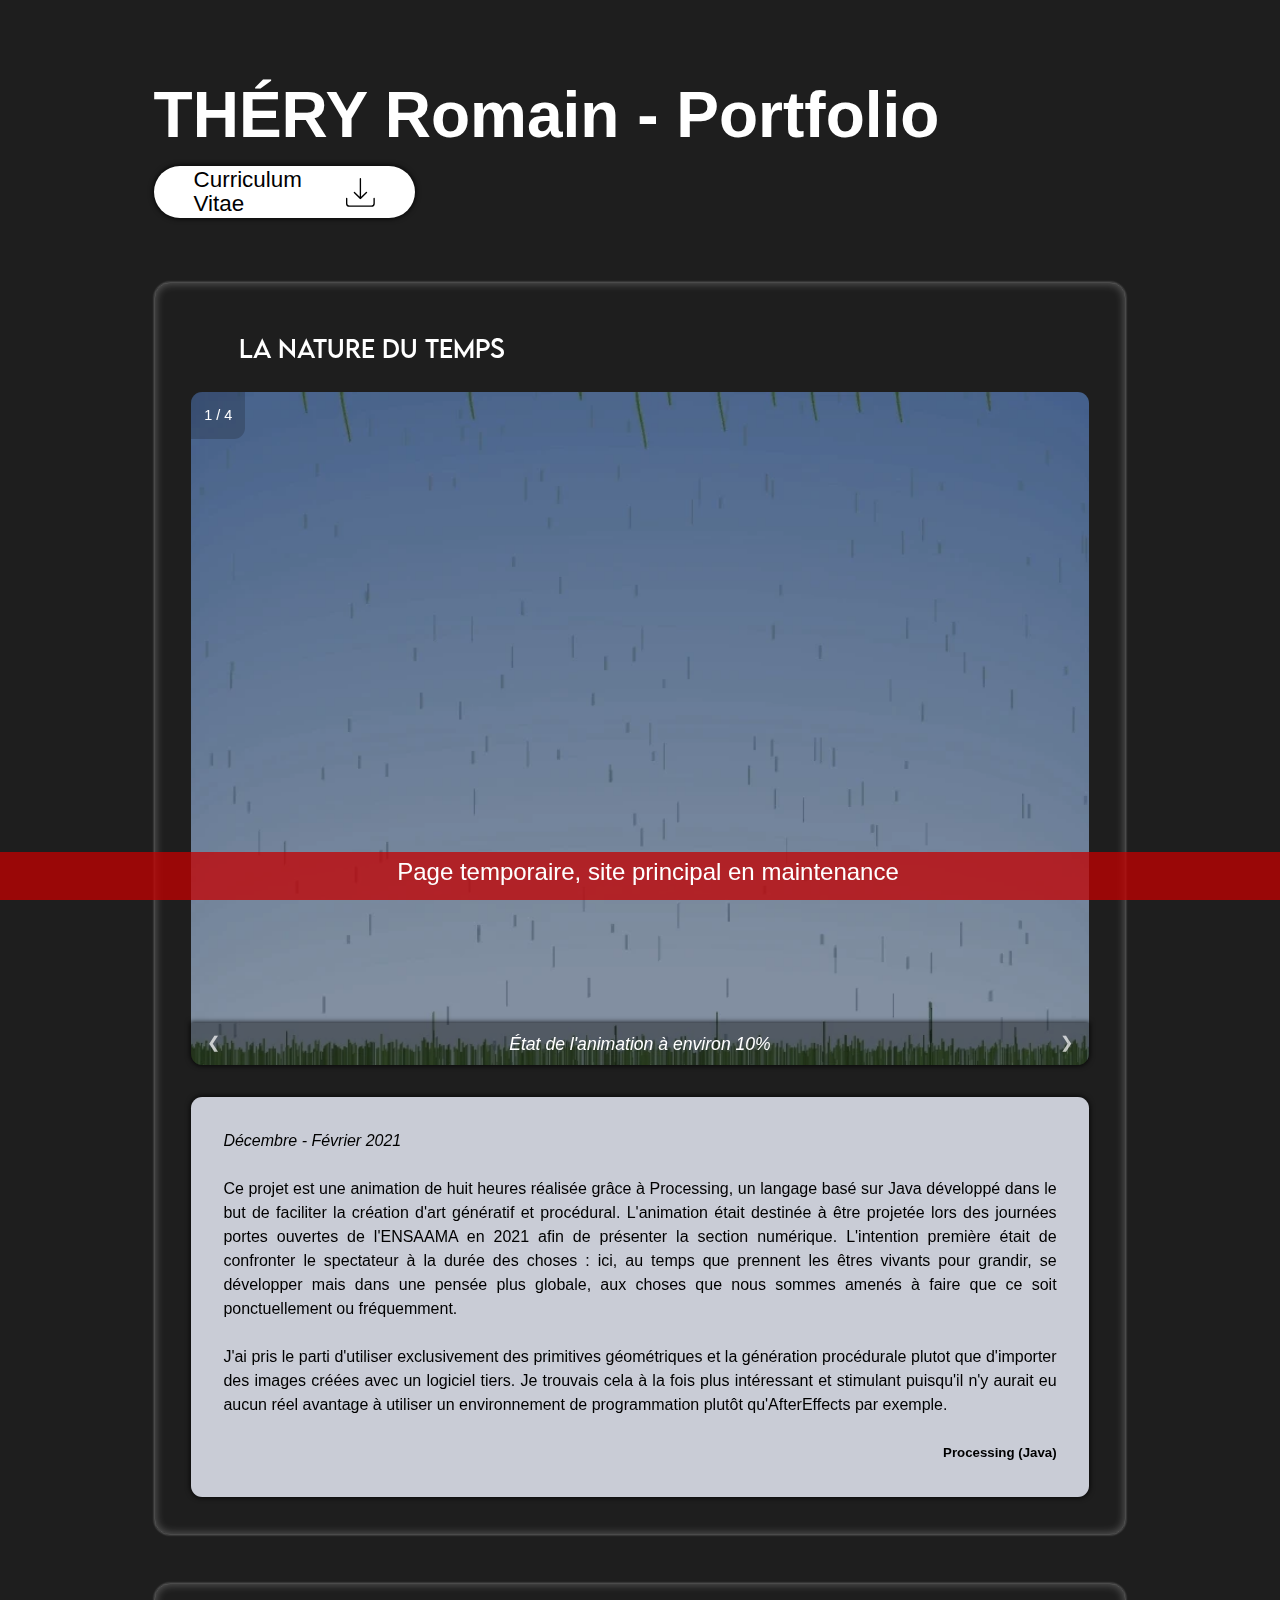
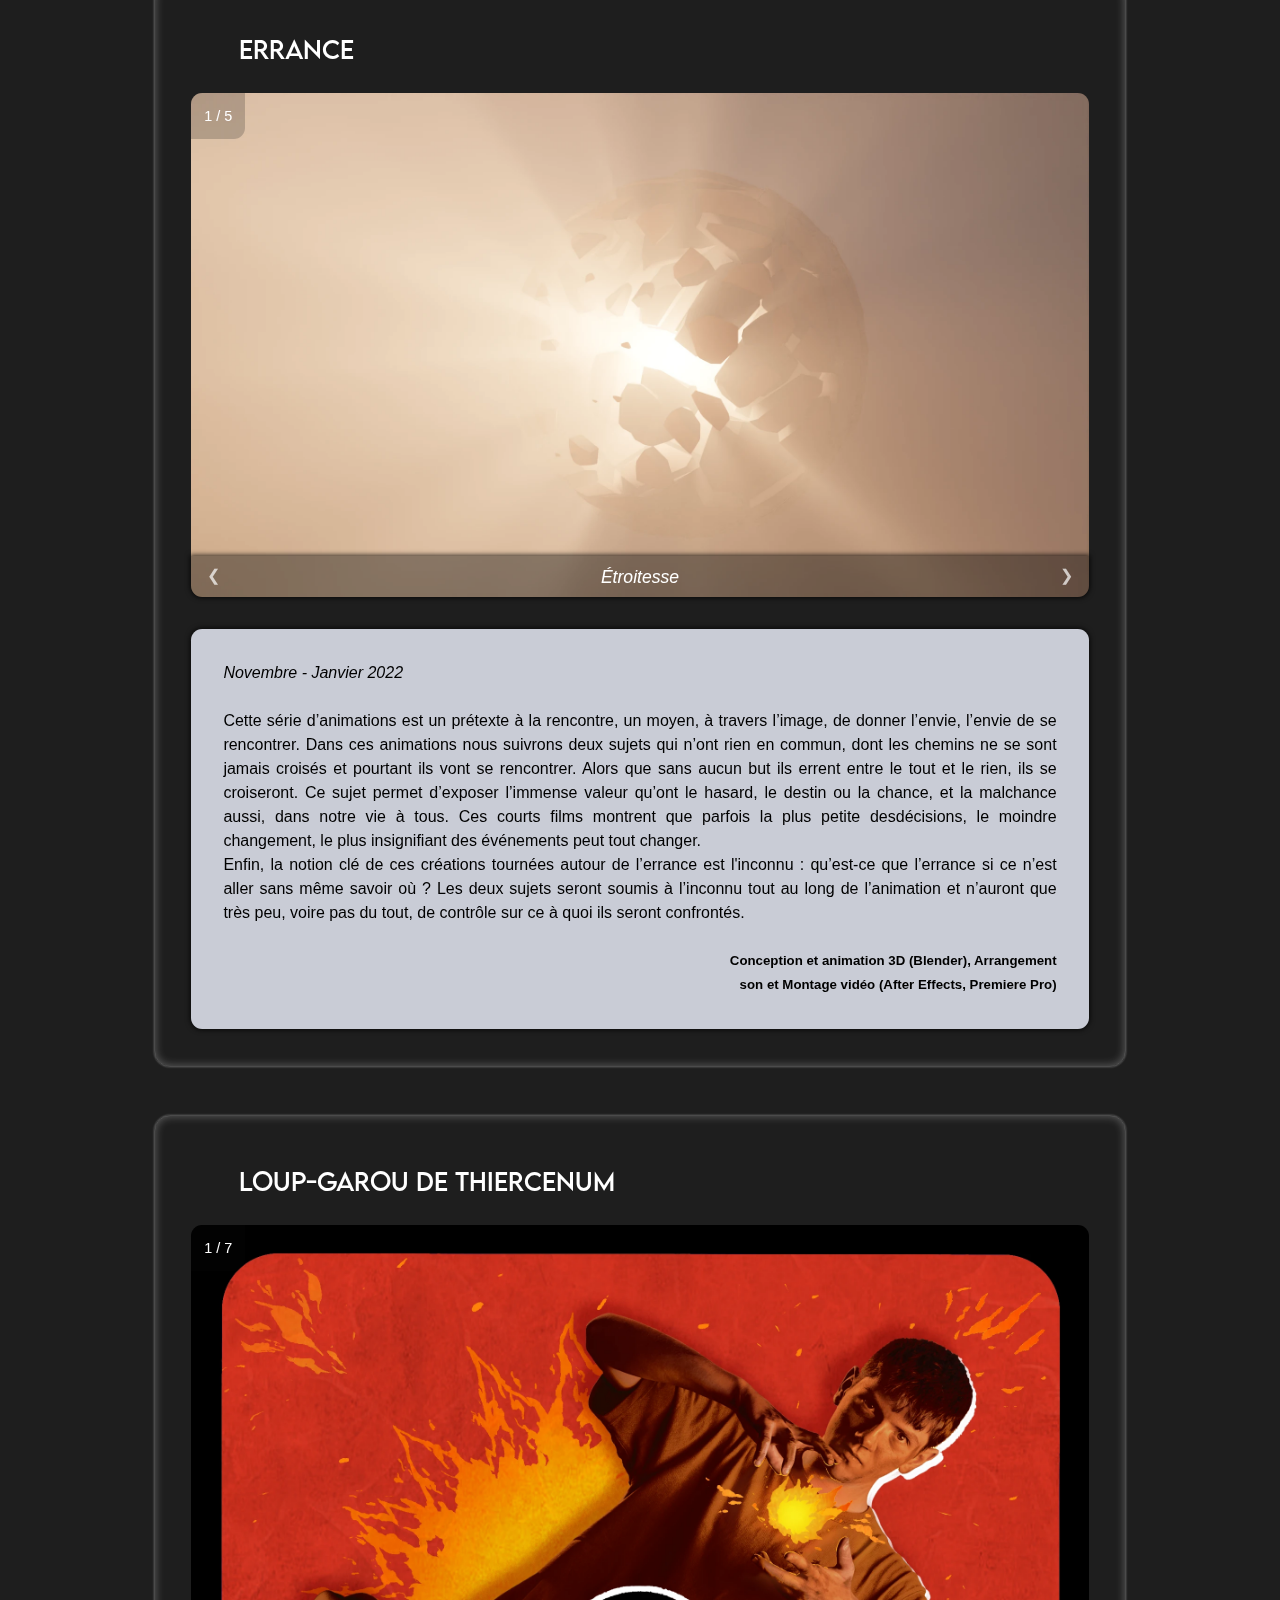
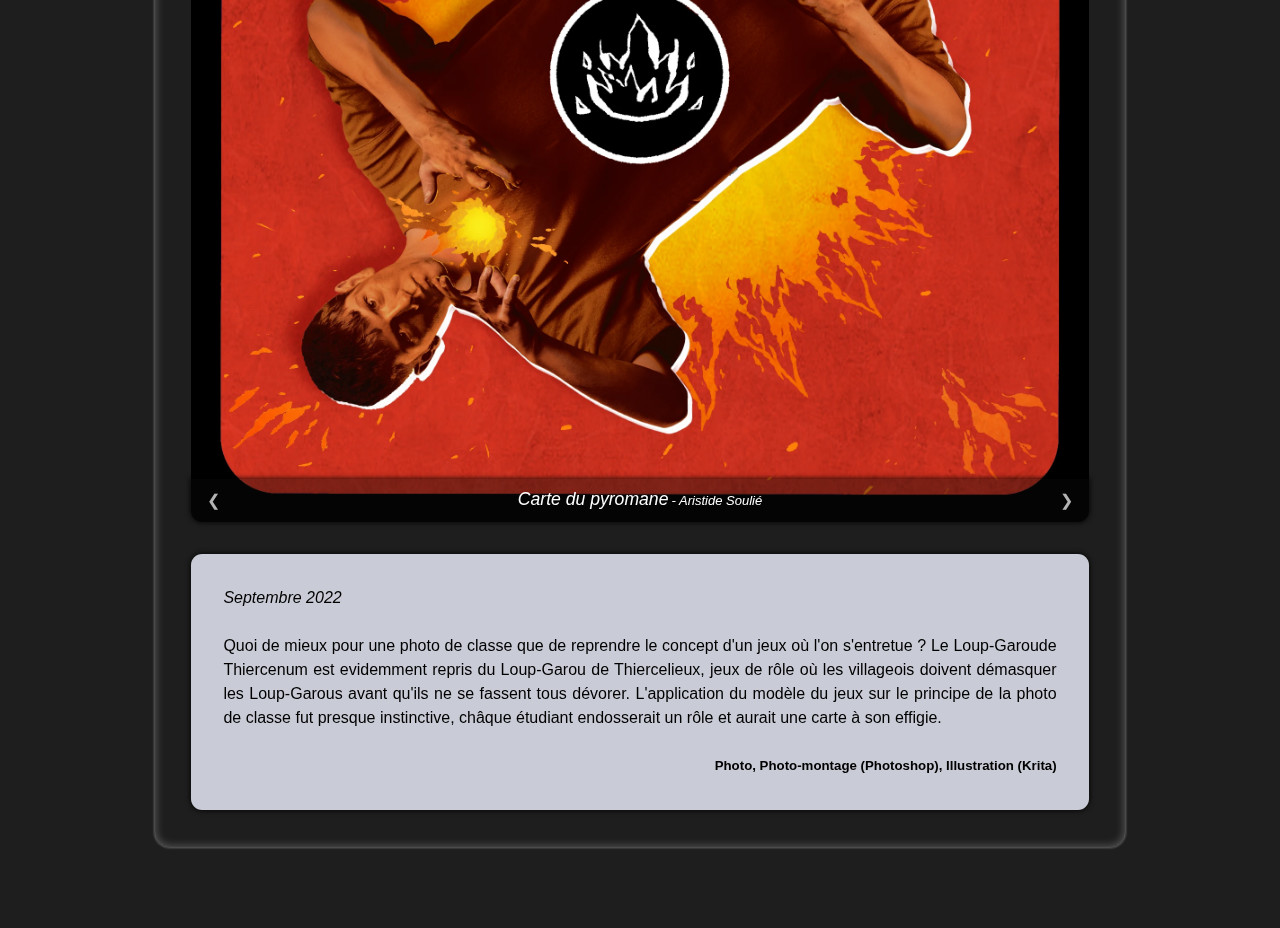
<file: index.html>
<!DOCTYPE html>
<html lang="fr">

<head>
    <meta charset="UTF-8">
    <meta name="viewport" content="width=device-width, initial-scale=1.0">
    <meta name="author" content="Romain THERY">
    <title>R.Théry Portfolio</title>
    <link rel="stylesheet" href="./styles/temp.css">
    <link rel="stylesheet" href="https://cdnjs.cloudflare.com/ajax/libs/font-awesome/4.7.0/css/font-awesome.min.css">

</head>

<body>
    <main>
        <div class="header">
            <h1>THÉRY Romain - Portfolio</h1>
            <a href="./assets/RomainTHERY_CV_fr_main.pdf" class="btn" download="RomainTHERY_CV_fr.pdf">
                <p>Curriculum Vitae</p>
                <svg data-name="Livello 1" id="Livello_1" viewBox="0 0 128 128" xmlns="http://www.w3.org/2000/svg">
                    <title />
                    <path
                        d="M61.88,93.12h0a3,3,0,0,0,.44.36l.24.13a1.74,1.74,0,0,0,.59.24l.25.07h0a3,3,0,0,0,1.16,0l.26-.08.3-.09a3,3,0,0,0,.3-.16l.21-.12a3,3,0,0,0,.46-.38L93,66.21A3,3,0,1,0,88.79,62L67,83.76V3a3,3,0,0,0-6,0V83.76L39.21,62A3,3,0,0,0,35,66.21Z" />
                    <path
                        d="M125,88a3,3,0,0,0-3,3v22a9,9,0,0,1-9,9H15a9,9,0,0,1-9-9V91a3,3,0,0,0-6,0v22a15,15,0,0,0,15,15h98a15,15,0,0,0,15-15V91A3,3,0,0,0,125,88Z" />
                </svg>
            </a>
        </div>
        <div class="project">
            <h2>La nature du temps</h2>
            <div class="content">
                <div class="slideshow-container NOT">
                    <div class="slide-NOT fade" style="background-image: url(./assets/projects/temp/NOT_0.webp);">
                        <div class="numbertext noselect noselect">1 / 4</div>
                        <div class="slide-caption">État de l'animation à environ 10%</div>
                    </div>
                    <div class="slide-NOT fade" style="background-image: url(./assets/projects/temp/NOT_1.webp);">
                        <div class="numbertext noselect">2 / 4</div>
                        <div class="slide-caption">État de l'animation à environ 25%</div>
                    </div>
                    <div class="slide-NOT fade" style="background-image: url(./assets/projects/temp/NOT_2.webp);">
                        <div class="numbertext noselect">3 / 4</div>
                        <div class="slide-caption">État de l'animation à environ 50%</div>
                    </div>
                    <div class="slide-NOT fade" style="background-image: url(./assets/projects/temp/NOT_3.webp);">
                        <div class="numbertext noselect">4 / 4</div>
                        <div class="slide-caption">État de l'animation à environ 80%</div>
                    </div>
                    <a class="prev noselect" onclick="changeSlide(-1,0)">&#10094;</a>
                    <a class="next noselect" onclick="changeSlide(1,0)">&#10095;</a>
                </div>
                <div class="p-caption">
                    <h4>Décembre - Février 2021</h4>
                    <br>
                    <p>Ce projet est une animation de huit heures réalisée grâce à Processing, un langage
                        basé sur Java développé dans le but de faciliter la création d'art génératif et procédural.
                        L'animation était
                        destinée à être projetée lors des journées portes ouvertes de l'ENSAAMA en 2021 afin de
                        présenter la
                        section numérique. L'intention première
                        était de confronter le spectateur à la durée des choses : ici, au temps que prennent les êtres
                        vivants pour grandir, se développer mais dans une pensée plus globale, aux choses que nous
                        sommes
                        amenés à faire
                        que ce soit ponctuellement ou fréquemment.
                    </p>
                    <br>
                    <p>J'ai pris le parti d'utiliser exclusivement des primitives
                        géométriques
                        et la
                        génération procédurale plutot que d'importer des images créées avec un logiciel tiers. Je
                        trouvais
                        cela
                        à la
                        fois plus intéressant et stimulant puisqu'il n'y aurait eu aucun réel avantage à utiliser un
                        environnement
                        de
                        programmation plutôt qu'AfterEffects par exemple.</p>
                    </p>

                    <br>
                    <h5>Processing (Java)</h5>
                </div>
            </div>
        </div>
        <div class="project">
            <h2>Errance</h2>
            <div class="content">
                <div class="slideshow-container errance">
                    <div class="slide-errance fade"
                        style="background-image:url(./assets/projects/temp/errance_etroitesse.webp)">
                        <div class="numbertext noselect">1 / 5</div>
                        <div class=" slide-caption">Étroitesse</div>
                    </div>
                    <div class="slide-errance fade"
                        style="background-image:url(./assets/projects/temp/errance_ouverture.webp)">
                        <div class="numbertext noselect">2 / 5</div>
                        <div class="slide-caption">Ouverture</div>
                    </div>
                    <div class="slide-errance fade"
                        style="background-image:url(./assets/projects/temp/errance_profondeur.webp)">
                        <div class="numbertext noselect">3 / 5</div>
                        <div class="slide-caption">Profondeur</div>
                    </div>
                    <div class="slide-errance fade"
                        style="background-image:url(./assets/projects/temp/errance_storyboard.webp)">
                        <div class="numbertext noselect">4 / 5</div>
                        <div class="slide-caption">Un des storyboards</div>
                    </div>
                    <div class="slide-errance fade"
                        style="background-image:url(./assets/projects/temp/errance_moodboard.webp)">
                        <div class="numbertext noselect">5 / 5</div>
                        <div class="slide-caption">Le moodboard du projet</div>
                    </div>
                    <a class="prev noselect" onclick="changeSlide(-1,1)">&#10094;</a>
                    <a class="next noselect" onclick="changeSlide(1,1)">&#10095;</a>
                </div>
                <div class="p-caption">
                    <h4>Novembre - Janvier 2022</h4>
                    <br>
                    <p>Cette série d’animations est un prétexte à la rencontre, un moyen, à
                        travers l’image, de donner l’envie, l’envie de se rencontrer. Dans ces animations nous suivrons
                        deux
                        sujets qui n’ont rien en commun, dont les chemins ne se sont jamais croisés et pourtant ils vont
                        se rencontrer. Alors que sans aucun but ils errent entre le tout et le rien, ils se croiseront.
                        Ce sujet permet d’exposer l’immense valeur qu’ont le hasard, le destin ou la
                        chance, et la malchance aussi, dans notre vie à tous. Ces courts films montrent que parfois la
                        plus petite desdécisions, le moindre changement, le plus insignifiant des événements peut tout
                        changer.</p>
                    <p> Enfin, la
                        notion
                        clé
                        de ces créations tournées autour de l’errance est l'inconnu : qu’est-ce que l’errance si ce
                        n’est
                        aller
                        sans
                        même savoir où ? Les deux sujets seront soumis à l’inconnu tout au long de l’animation et
                        n’auront
                        que
                        très
                        peu,
                        voire pas du tout, de contrôle sur ce à quoi ils seront confrontés.
                    </p>
                    <br>
                    <h5>Conception et animation 3D (Blender), Arrangement son et Montage vidéo (After
                        Effects,
                        Premiere Pro)</h5>
                </div>
            </div>
        </div>
        <div class="project">
            <h2>Loup-Garou de Thiercenum</h2>
            <div class="content">
                <div class="slideshow-container LG">
                    <div class="slide-LG fade" style="background-image: url(./assets/projects/temp/LG_0.webp);">
                        <div class="numbertext noselect">1 / 7</div>
                        <div class="slide-caption">
                            <p>Carte du pyromane</p>
                            <p class="slide-credit"> - Aristide Soulié</p>
                        </div>
                    </div>
                    <div class="slide-LG fade" style="background-image: url(./assets/projects/temp/LG_1.webp);">
                        <div class="numbertext noselect">2 / 7</div>
                        <div class="slide-caption">
                            <p>Photomontage avant illustrations</p>
                            <p class="slide-credit"> - Aristide Soulié</p>
                        </div>
                    </div>
                    <div class="slide-LG fade" style="background-image: url(./assets/projects/temp/LG_2.webp);">
                        <div class="numbertext noselect">3 / 7</div>
                        <div class="slide-caption">
                            <p>Photo non retouchée</p>
                            <p class="slide-credit"> - Aristide Soulié</p>
                        </div>
                    </div>
                    <div class="slide-LG fade" style="background-image: url(./assets/projects/temp/LG_3.webp);">
                        <div class="numbertext noselect">4 / 7</div>
                        <div class="slide-caption">
                            <p>Carte de la voyante</p>
                            <p class="slide-credit"> - Jacqueline Trinh</p>
                        </div>
                    </div>
                    <div class="slide-LG fade" style="background-image: url(./assets/projects/temp/LG_4.webp);">
                        <div class="numbertext noselect">5 / 7</div>
                        <div class="slide-caption">
                            <p>Photo non retouchée</p>
                            <p class="slide-credit"> - Jacqueline Trinh</p>
                        </div>
                    </div>
                    <div class="slide-LG fade" style="background-image: url(./assets/projects/temp/LG_5.webp);">
                        <div class="numbertext noselect">6 / 7</div>
                        <div class="slide-caption">
                            <p>Carte de la Gourgandine</p>
                            <p class="slide-credit"> - Romain Théry</p>
                        </div>
                    </div>
                    <div class="slide-LG fade" style="background-image: url(./assets/projects/temp/LG_6.webp);">
                        <div class="numbertext noselect">7 / 7</div>
                        <div class="slide-caption">
                            <p>Photomontage avant illustrations</p>
                            <p class="slide-credit"> - Romain Théry</p>
                        </div>
                    </div>
                    <a class="prev noselect" onclick="changeSlide(-1,2)">&#10094;</a>
                    <a class="next noselect" onclick="changeSlide(1,2)">&#10095;</a>
                </div>
                <div class="p-caption">
                    <h4>Septembre 2022</h4>
                    <br>
                    <p>Quoi de mieux pour une photo de classe que de reprendre le concept d'un jeux où
                        l'on s'entretue ? Le Loup-Garoude Thiercenum est evidemment repris du Loup-Garou de
                        Thiercelieux, jeux de rôle où les villageois doivent démasquer les Loup-Garous avant qu'ils ne
                        se fassent tous dévorer.
                        L'application du modèle du jeux sur le principe de la photo de classe fut presque instinctive,
                        châque étudiant endosserait
                        un rôle et aurait une carte à son effigie.
                    </p>
                    <br>
                    <h5>Photo, Photo-montage (Photoshop), Illustration (Krita)</h5>
                </div>
            </div>
        </div>
    </main>
    <footer>Page temporaire, site principal en maintenance</footer>
    <script src="./apps/temp.js"></script>
</body>
</file>
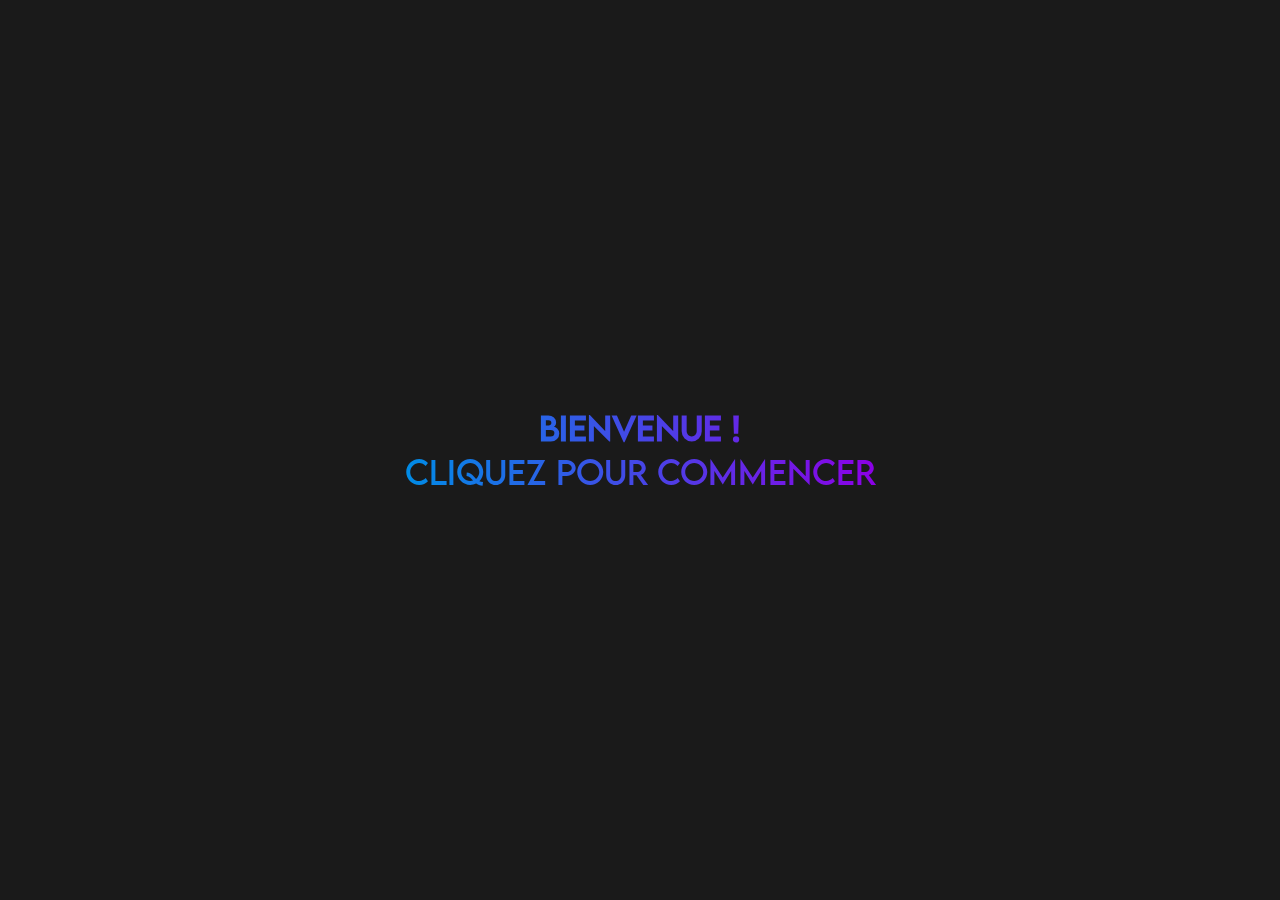
<file: index.old.html>
<!DOCTYPE html>
<html lang="fr">

<head>
    <meta charset="UTF-8">
    <meta name="viewport" content="width=device-width, initial-scale=1.0">
    <meta name="author" content="Romain THERY">
    <title>Marc-Romain</title>
    <link rel="stylesheet" href="style.css">
    <script src="index.js"></script>
</head>

<body>
    <div class="welcomepage noselect">
        <label class="welcomelabel">
            <input type="checkbox" class="welcometickbox" onclick="animateOpening()">
            <div class="textbox">
                <h1>Bienvenue !</h1>
                <h2>Cliquez pour commencer</h2>
            </div>
        </label>
    </div>

    <main>
        <header>
            <div class="headelement" id="homebutton"></div>
            <div class="headelement" id="headlinks">
                <a href="./projects.html" class="navlink">Projects</a>
                <a href="./contact.html" class="navlink">Contact</a>
                <a href="./aboutme.html" class="navlink">About Me</a>
            </div>
            <div class="headelement" id="globalsettings"></div>

        </header>
    </main>
</body>

</html>
</file>
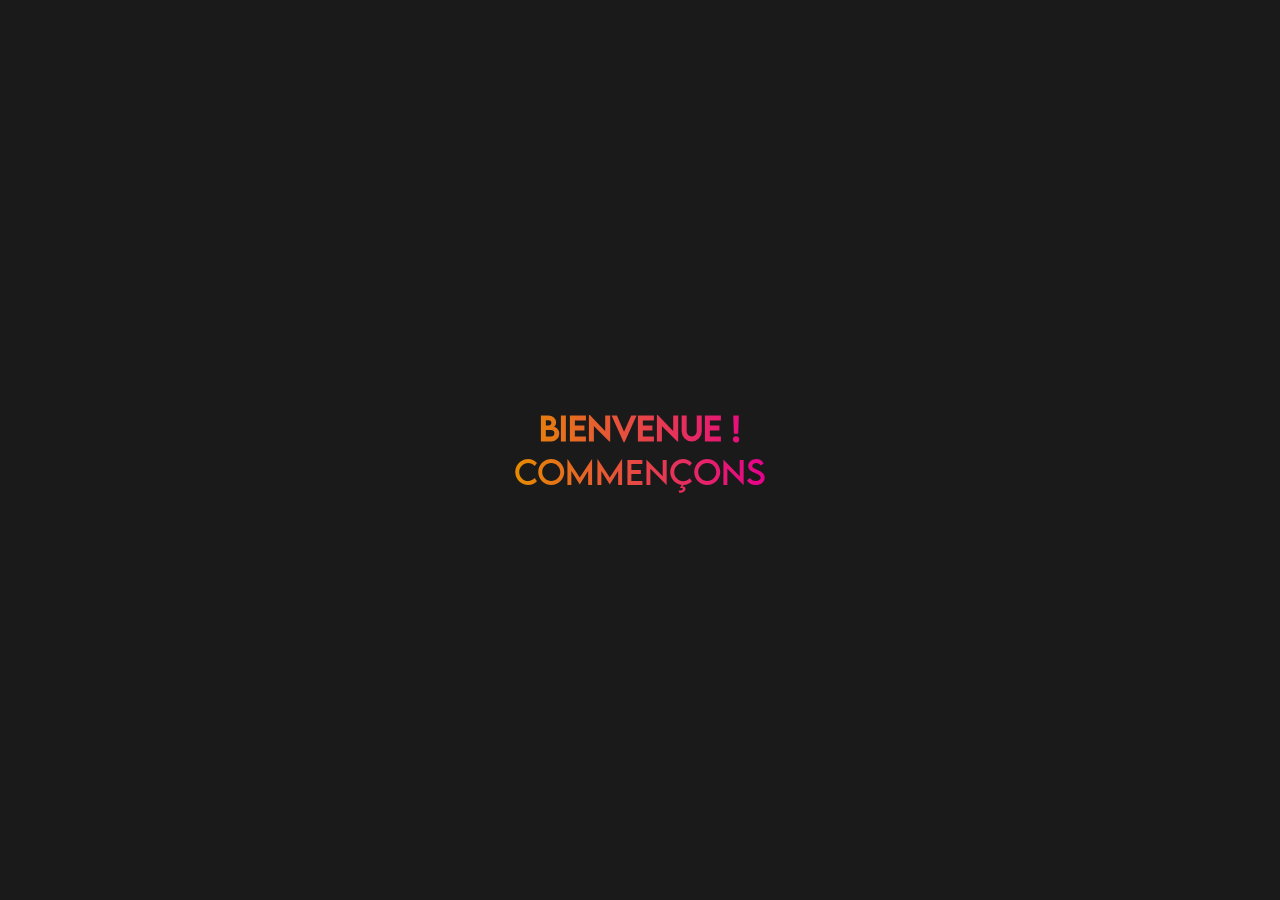
<file: main.html>
<!DOCTYPE html>
<html lang="fr">

<head>
    <meta charset="UTF-8">
    <meta name="viewport" content="width=device-width, initial-scale=1.0">
    <meta name="author" content="Romain THERY">
    <title>romain-thery.fr</title>
    <link rel="stylesheet" href="style.css">
</head>

<body>
    <script src="index.js"></script>
    <div class="welcomepage noselect">
        <label class="welcomelabel">
            <input type="checkbox" class="welcometickbox" onclick="animateOpening()">
            <div class="textbox">
                <h1>Bienvenue !</h1>
                <h2>Commençons</h2>
            </div>
        </label>
    </div>

    <main>
        <div>
            <p>d</p>
        </div>
    </main>
</body>

</html>
</file>
<file: styles/temp.css>
@import url('fonts.css');

:root {
    font-size: 16px;
    line-height: 24px;
    font-weight: 400;
    font-synthesis: none;
    text-rendering: optimizeLegibility;
    -webkit-font-smoothing: antialiased;
    -moz-osx-font-smoothing : grayscale;
    -webkit-text-size-adjust: 100%;
}

*,
*::before,
*::after {
    margin: 0;
    padding: 0;
}

.noselect {
    -webkit-user-select: none;
    -khtml-user-select: none;
    -moz-user-select: none;
    -ms-user-select: none;
    user-select: none;
}

body {
    background-color: rgb(30,30,30);
    font-family: 'Segoe UI', Tahoma, Verdana, sans-serif;
}

canvas{
    display: block;
    position: fixed;
    top: 0;
    left: 0;
    overflow: hidden;
    z-index: -1;
}

main {
    margin: 5rem auto;
    display: grid;
    row-gap: 3rem;
    max-width: 76vw;
}

.header {
    display: flex;
    align-items: end;
    flex-wrap: wrap;
    row-gap: 1rem;
    margin-bottom: 1rem;
    color: #ffffff;
    font-size: 2rem;
    line-height: 1.1;
}

.header h1 {
    margin-right: auto;
}

.btn {
    display: flex;
    justify-content: space-between;
    align-items: center;
    background-color: #ffffff;
    border: none;
    color: black;
    padding: 1rem 2rem;
    min-width: 6rem;
    max-height: 1.25rem;
    cursor: pointer;
    font-size: 1.4rem;
    border-radius: 2rem;
    text-decoration: none;
    box-shadow: 0px 0px 5px 1px rgba(0,0,0,0.75);
}

.btn * {
    margin-inline: .5rem;
}

.btn svg {
    max-width: 1.8rem;
}

.project {
    padding: 2.3rem;
    border: solid rgba(255, 255, 255, 0.2) 1px;
    box-shadow: inset 0px 0px 10px 0px rgba(255, 255, 255, 0.3), 0px 0px 2px 0px rgba(255, 255, 255, 0.4);;
    border-radius: 1rem;
    min-width: none;
    backdrop-filter: blur(2px);
}

.project h2 {
    font-family: 'LemonMilk';
    padding: 1rem 0 2rem 3rem;
    color: white;
}

.content {
    display: flex;
    flex-flow: wrap;
    gap: 2rem;
}

.p-caption {
    padding: 2rem;
    flex-basis: 24rem;
    flex-grow: 1;
    text-align: justify;
    background-color: #d4d8e2f0;
    border-radius: .7rem;
    box-shadow: 0px 0px 5px 1px rgba(0,0,0,0.75);
}

.p-caption h4 {
    font-style: italic;
    font-weight: lighter;
}

.p-caption h5 {
    text-align: end;
    margin-left: auto;
    max-width: 22rem;
}

.slideshow-container {
    position: relative;
    flex: 1;
    min-height: 55vh;
}

.NOT {
    aspect-ratio: 4/3;
}

.errance {
    aspect-ratio: 16/9;
}

.LG {
    aspect-ratio: 1;
}

.slide-NOT,
.slide-errance,
.slide-LG {
    display: none;
    height: 100%;
    background-position: center;
    background-size: cover;
    border-radius: .7rem;
}

.fade {
    animation: fade 300ms ease-in-out;
}

@keyframes fade {
    from {
        margin-left: auto;
    }

    to {
        margin-left: 0;
    }
}

.numbertext {
    color: white;
    font-size: .9rem;
    padding: .7rem .8rem;
    position: absolute;
    top: 0;
    background-color: rgba(10, 10, 10, 20%);
    border-radius: .7rem 0 .7rem 0;
}

.slide-caption {
    position: absolute;
    bottom: 0;
    padding-block: .5em;
    width: 100%;
    display: flex;
    align-items: baseline;
    justify-content: center;
    font-size: 1.1rem;
    font-style: italic;
    color: white;
    background-color: rgba(10, 10, 10, 40%);
    border-radius: 0 0 .7rem .7rem;
    box-shadow: 0px 0px 5px 1px rgba(0,0,0,0.75);
}

.slide-credit {
    margin-left: .2rem;
    font-size: small;
}

.prev,
.next {
    position: absolute;
    bottom: 0;
    width: auto;
    padding-block: .6rem;
    padding-inline: 1rem;
    color: rgba(255, 255, 255, 70%);
    font-weight: bold;
    cursor: pointer;
    transition: 150ms cubic-bezier(0.075, 0.82, 0.165, 1);
}

.next {
    right: 0;
}

.prev:hover,
.next:hover {
    color: rgba(255, 255, 255, 95%);
    scale: 1.05;
}

footer {
    position: fixed;
    width: 100%;
    font-size: 1.5rem;
    height: 2rem;
    bottom: 0;
    display: flex;
    justify-content: center;
    align-items: baseline;
    padding: .5rem;
    color: white;
    background-color: rgba(196, 0, 0, 0.75);
}
</file>
<file: style.css>
@font-face {
    font-family: 'LemonMilk';
    src: url(./assets/fonts/lemon_milk/LEMONMILK-Regular.otf);
    font-weight: normal;
}

*,
*::before,
*::after {
    margin: 0;
    padding: 0;
}

:root {
    --wlcm-grad-l: var(--wlcm-grad-l);
    --wlcm-grad-r: var(--wlcm-grad-r);
    --wlcm-bg-color: hsl(0, 0%, 10%);
    --main-bg-color: hsl(0, 0%, 6%);

    font-size: 16px;
    font-family: 'LemonMilk';
}

.noselect {
    -webkit-touch-callout: none;
    -webkit-user-select: none;
    -khtml-user-select: none;
    -moz-user-select: none;
    -ms-user-select: none;
    user-select: none;
}

body {
    position: relative;
    background: var(--wlcm-bg-color);
}

/*!--Welcome Page--!*/

.welcomepage {
    position: absolute;
    display: flex;
    justify-content: center;
    align-items: center;
    width: 100vw;
    width: 100svw;
    height: 100vh;
    height: 100svh;
}

.welcometickbox {
    display: none;
}

.textbox {
    text-align: center;
    background: linear-gradient(to right, var(--wlcm-grad-l), var(--wlcm-grad-r));
    background-clip: text;
    -webkit-background-clip: text;
    -webkit-text-fill-color: transparent;
}

.textbox h2 {
    font-size: 2rem;
    font-weight: 200;
}

/*!--Header--*/

header {
    position: absolute;
    width: 100vw;
    display: flex;
    font-size: 1.2em;
}

.headelement {
    display: flex;
    min-width: fit-content;
    gap: 2.5em;
    flex-basis: 100%;
}

#headlinks {
    justify-content: center;
}

.navlink {
    min-width: fit-content;
    padding: 1.2em;
    text-decoration: none;
    color: aliceblue;
}

.navlink:visited {
    text-decoration: none;
    color: aliceblue;
}

/*!--Main--*/

@keyframes openingAnimation {
    to {
        clip-path: circle(100% at 50% 50%);
    }
}

main {
    min-height: 100vh;
    clip-path: circle(0% at 50% 50%);
    background: var(--main-bg-color);
}

.PP {
    width: 36%;
    mix-blend-mode: lighten;
}

/*!--Footer--*/

footer {
    position: absolute;
    bottom: 0;
    width: 100vw;
    background-color: hsla(0, 0%, 100%, 0.5);
}

.footer_links {
    padding: 1em;
}
</file>
